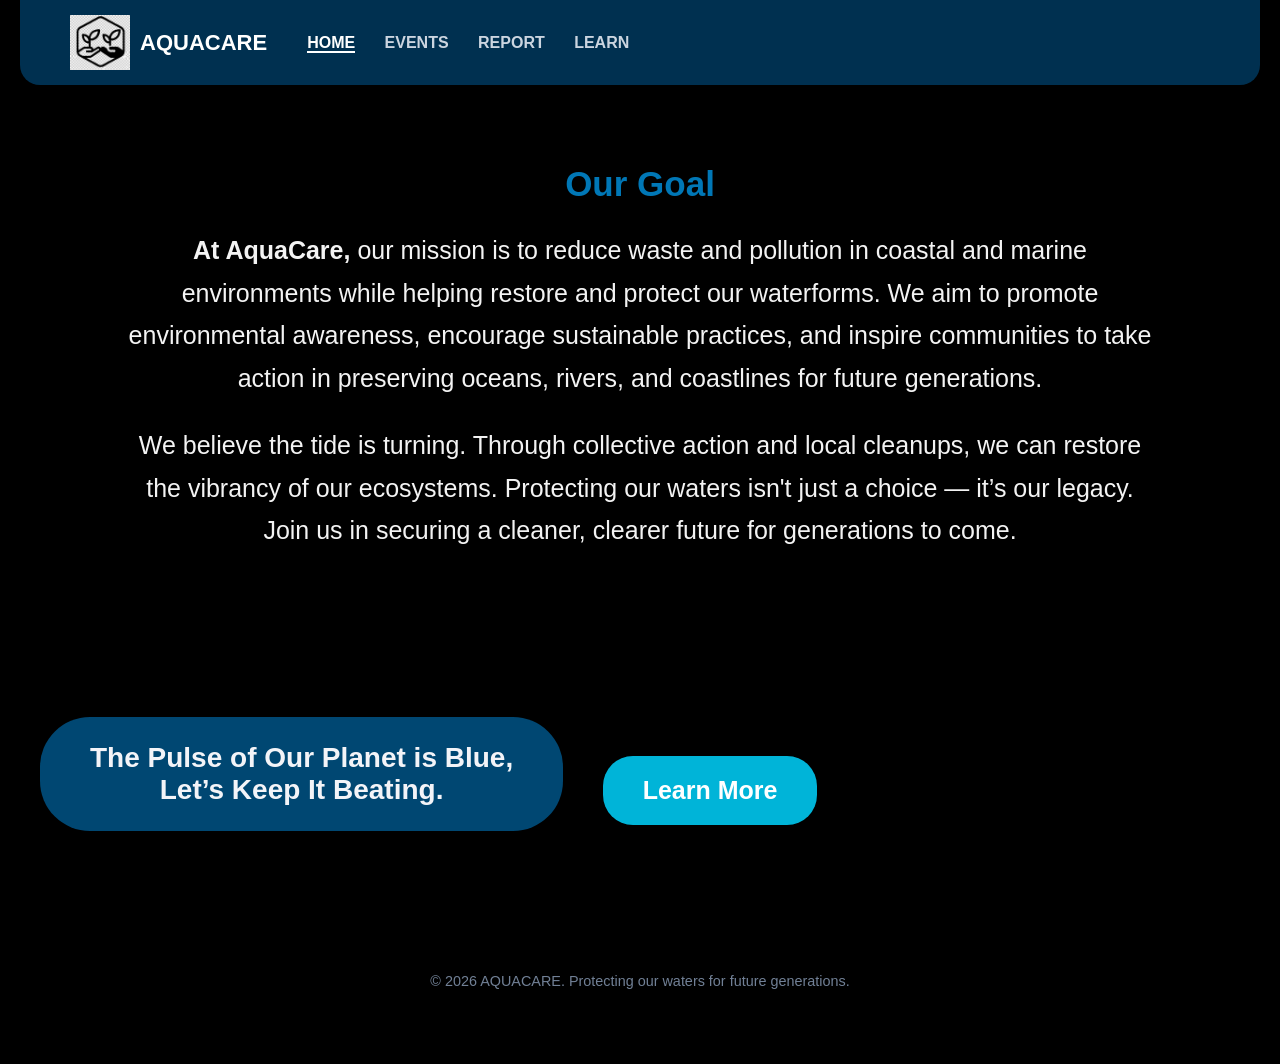
<file: index.html>
<!DOCTYPE html>
<html lang="en">
<head>
    <meta charset="UTF-8">
    <title>AQUACARE | Home</title>
    <link rel="stylesheet" href="style.css">
</head>
<body>
    <header>
        <div class="logo">
            <img src="logo.png" alt="AquaCare Logo" width="60">
            AQUACARE
        </div>
        <nav>
            
            <a href="index.html" class="active">HOME</a>
            <a href="events.html">EVENTS</a>
            <a href="report.html">REPORT</a>
            <a href="learn.html">LEARN</a>
        </nav>
    </header>
<section class="purpose">
    <h2><strong>Our Goal</strong></h2>

    <p>
        <strong>At AquaCare,</strong> our mission is to reduce waste and pollution in coastal and marine environments while helping restore and protect our waterforms. We aim to promote environmental awareness, encourage sustainable practices, and inspire communities to take action in preserving oceans, rivers, and coastlines for future generations.
    </p>

    <p>
        We believe the tide is turning. Through collective action and local cleanups, we can restore the vibrancy of our ecosystems. Protecting our waters isn't just a choice — it’s our legacy. Join us in securing a cleaner, clearer future for generations to come.
    </p>
</section>
    </main>
    <main>
        <section class="hero-section">
            <div class="hero-banner">
                The Pulse of Our Planet is Blue,<br>
                <span>Let’s Keep It Beating.</span>    
            </div>
    

<a href="learn.html" class="learn-btn-body">Learn More</a>
                <br><br>
                
    

    <footer>
        <p>&copy; 2026 AQUACARE. Protecting our waters for future generations.</p>
    </footer>
</body>
</html>
</file>
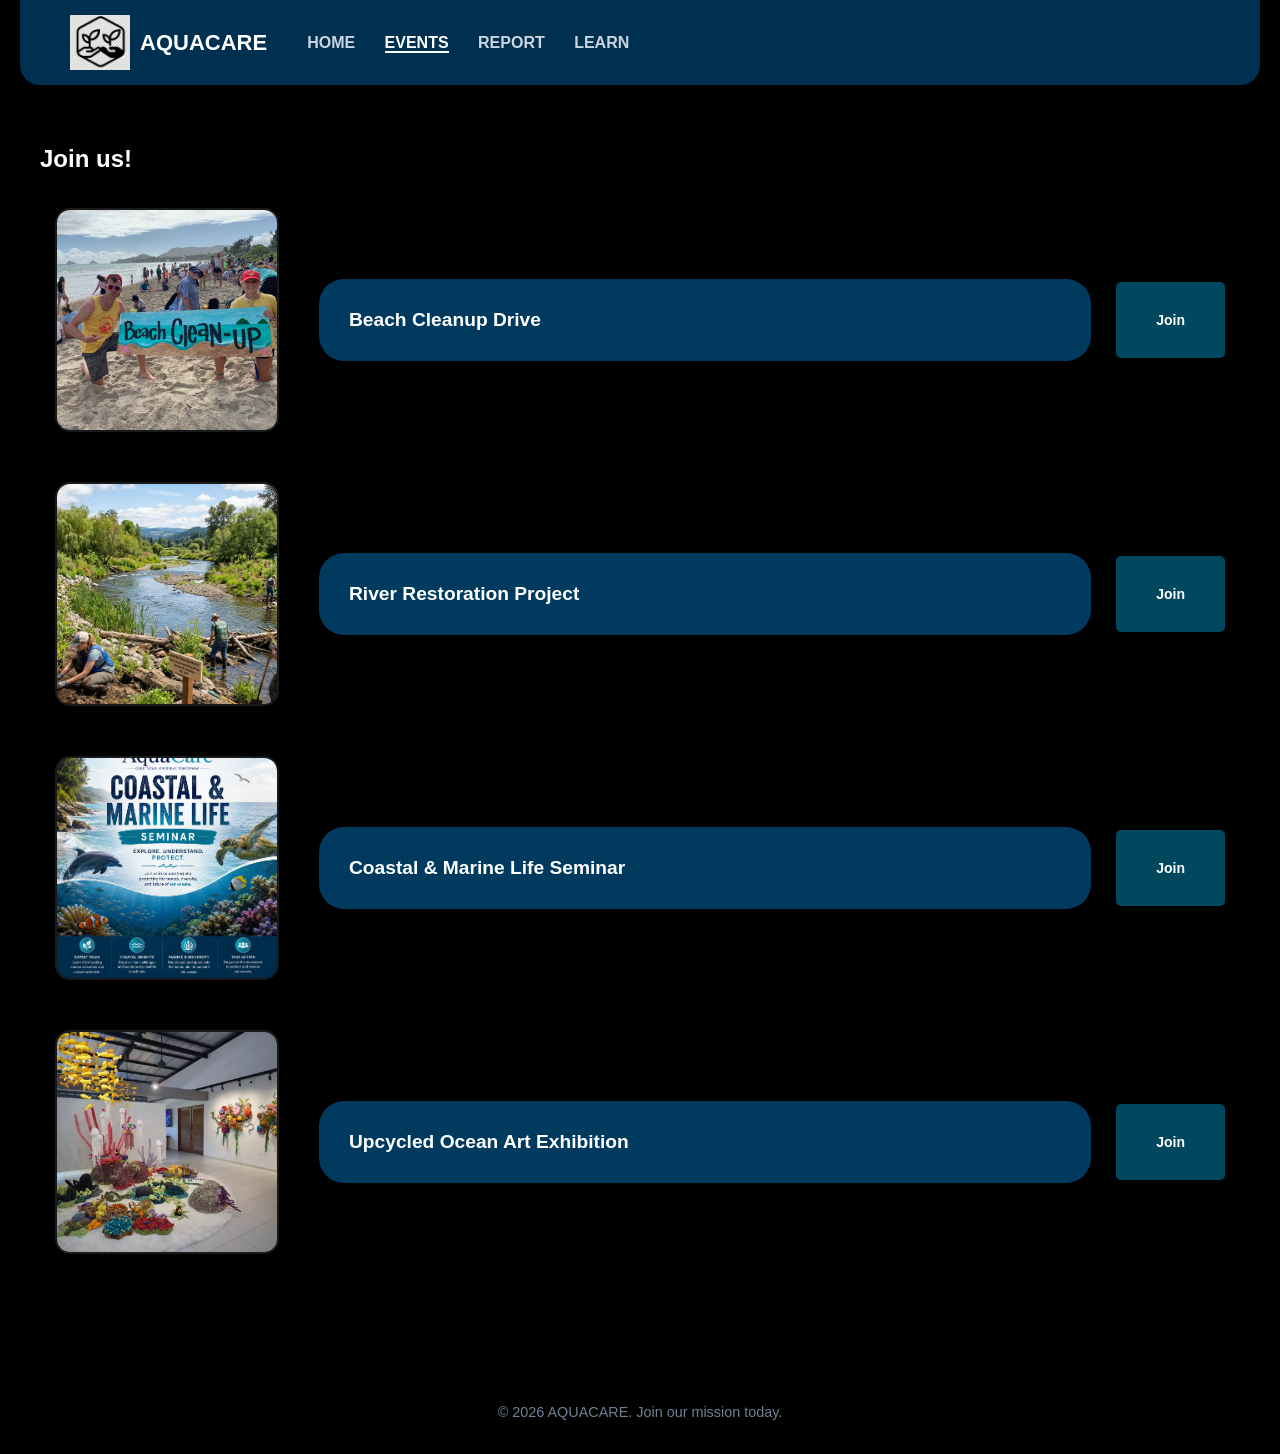
<file: events.html>
<!DOCTYPE html>
<html lang="en">
<head>
    <meta charset="UTF-8">
    <title>AQUACARE | Events</title>
    <link rel="stylesheet" href="style.css">
</head>
<body>
    <header>
        <div class="logo">
            <img src="logo.png" alt="AquaCare Logo" width="60">
            AQUACARE
        </div>
        <nav>
            <a href="index.html">HOME</a>
            <a href="events.html" class="active">EVENTS</a>
            <a href="report.html">REPORT</a>
            <a href="learn.html">LEARN</a>
        </nav>
    </header>

    <main>
        <section class="content-container">
            <h1 class="page-title">Join us!</h1>
            
            <!-- Event 1 -->
            <div class="event-card">
                <img src="cleanup.webp" alt="Community Beach Cleanup" class="event-img">
                <div class="event-details-box">Beach Cleanup Drive</div>
                <button class="join-btn">Join</button>
            </div>

            <!-- Event 2 -->
            <div class="event-card">
                <img src="restoration.jpg" alt="River Waste Collection" class="event-img">
                <div class="event-details-box">River Restoration Project</div>
                <button class="join-btn">Join</button>
            </div>

            <!-- Event 3 -->
            <div class="event-card">
                <img src="seminar.png" alt="Coastal & Marine Life Seminar" class="event-img">
                <div class="event-details-box">Coastal & Marine Life Seminar</div>
                <button class="join-btn">Join</button>
            </div>

            <!-- Event 4 -->
            <div class="event-card">
                <img src="exhibit.webp" alt="Ocean Art Exhibition" class="event-img">
                <div class="event-details-box">Upcycled Ocean Art Exhibition</div>
                <button class="join-btn">Join</button>
            </div>
        </section>
    </main>

    <footer>
        <p>&copy; 2026 AQUACARE. Join our mission today.</p>
    </footer>
</body>
</html>
</file>
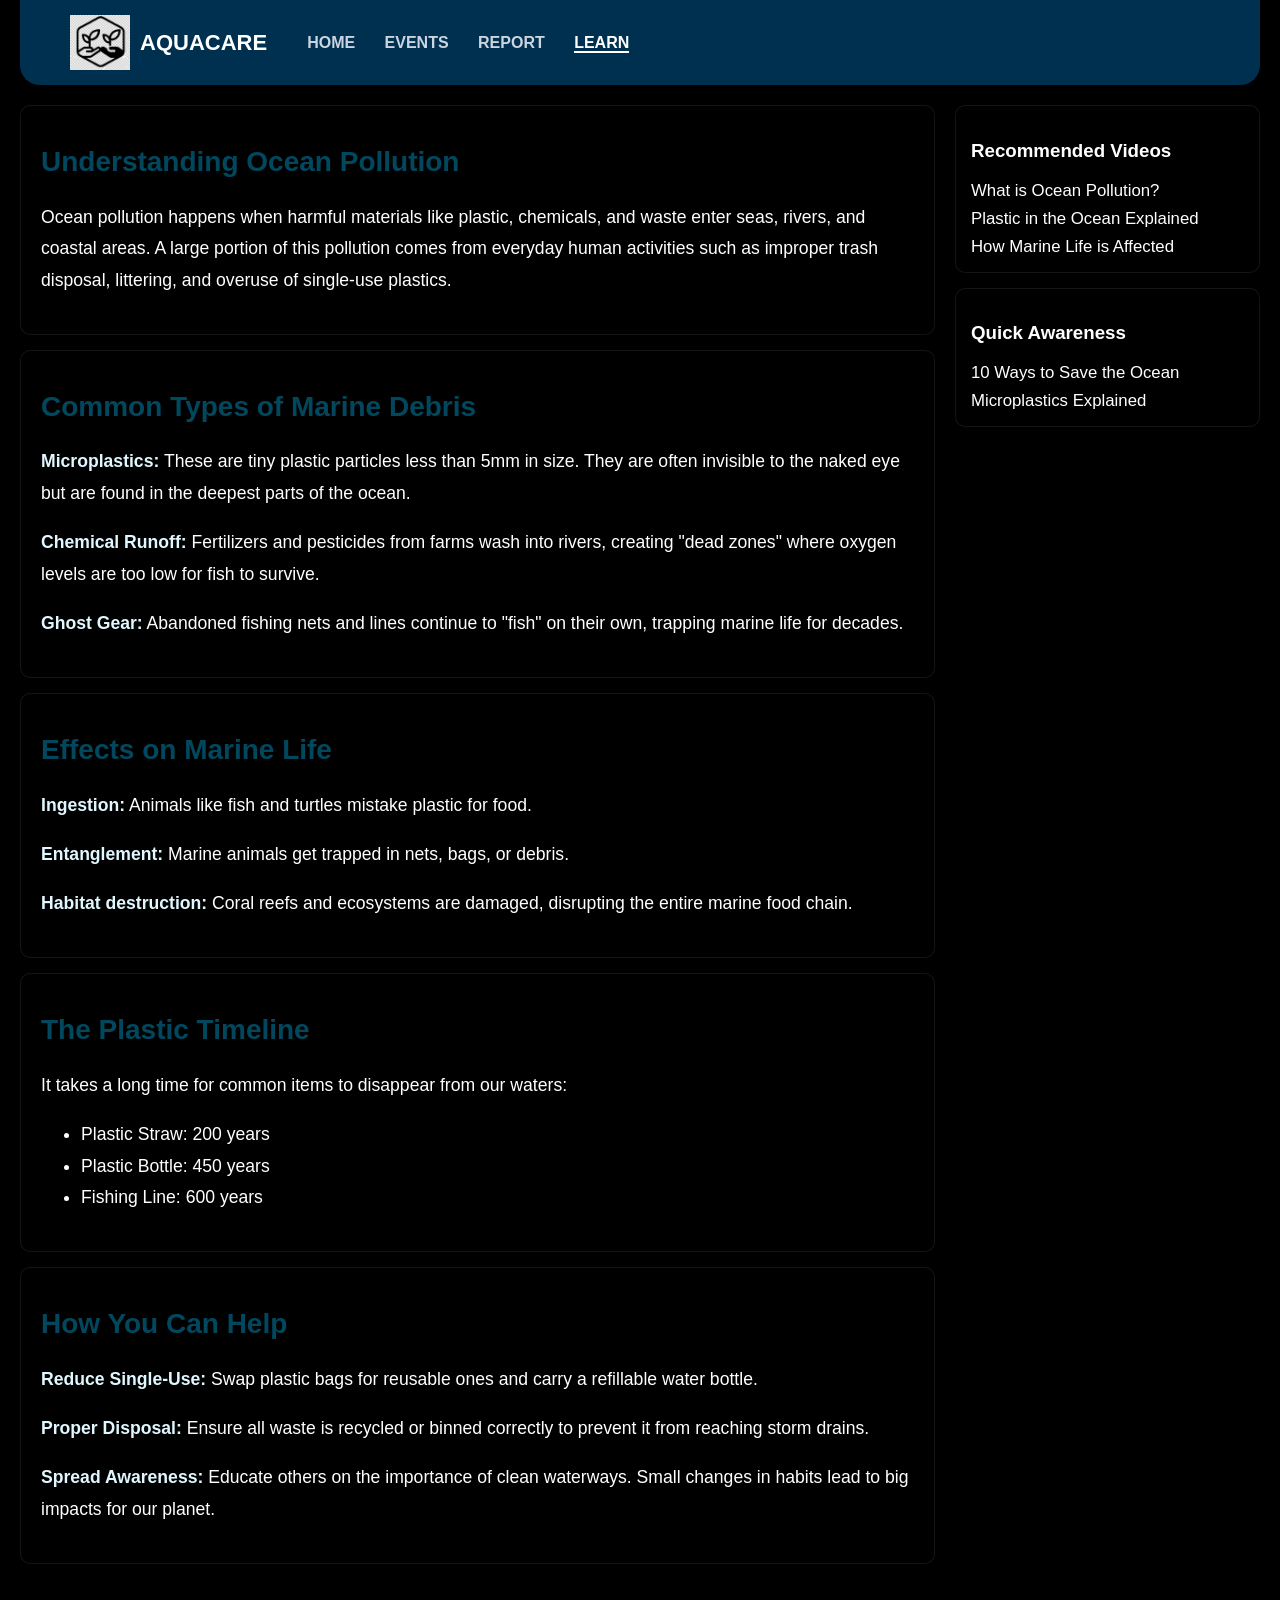
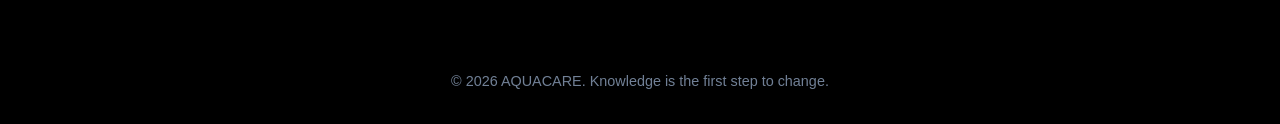
<file: learn.html>
<!DOCTYPE html>
<html lang="en">
<head>
    <meta charset="UTF-8">
    <title>AQUACARE | Learn More</title>
    <link rel="stylesheet" href="style.css">

    <style>
        .learn-wrapper{
    display: flex;
    gap: 20px;
    padding: 20px;
}

/* MAIN CONTENT AREA */
.learn-content{
    flex: 3;
}

/* HEADER COLOR (Enlarged for hierarchy) */
.learn-content h2{
    margin-top: 20px;
    color: #01485f;
    font-weight: 700;
    font-size: 1.75rem; /* Increased size */
}

/* DETAILS TEXT = WHITE (Bumped up size and line-height) */
.learn-content p,
.learn-content ul,
.learn-content li{
    font-size: 1.1rem; /* Made text a bit bigger */
    line-height: 1.8;  /* Slightly looser tracking for better readability at larger sizes */
    color: #ffffff;
}

/* Make bold text slightly brighter for emphasis */
.learn-content strong{
    color: #e0f7ff;
}

/* CARD BACKGROUND for readability */
.learn-card{
    background: rgba(0, 0, 0, 0.45);
    padding: 20px; /* Marginally increased padding to cushion the larger text */
    margin-bottom: 15px;
    border-radius: 10px;
    transition: 0.3s;
    backdrop-filter: blur(4px);
    border: 1px solid rgba(255, 255, 255, 0.08);
}

/* Hover effect */
.learn-card:hover{
    transform: translateY(-3px);
    box-shadow: 0 6px 18px rgba(0,0,0,0.3);
}

/* SIDEBAR */
.video-sidebar{
    flex: 1;
    position: sticky;
    top: 20px;
    height: fit-content;
}

/* VIDEO BOX */
.video-box{
    background: rgba(0, 0, 0, 0.4);
    padding: 15px;
    margin-bottom: 15px;
    border-radius: 10px;
    border: 1px solid rgba(255,255,255,0.08);
}

/* VIDEO LINKS (Enlarged to match body text) */
.video-box a{
    display: block;
    margin-top: 8px;
    font-size: 1.05rem; /* Made links bigger */
    color: #ffffff;
    text-decoration: none;
    transition: 0.2s;
}

.video-box a:hover{
    color: #9fe7ff;
    text-decoration: underline;
}

/* MOBILE RESPONSIVE */
@media (max-width: 768px){
    .learn-wrapper{
        flex-direction: column;
    }
}
    </style>
</head>

<body>
    <header>
        <div class="logo">
            <img src="logo.png" alt="AquaCare Logo" width="60">
            AQUACARE
        </div>
        <nav>
            <a href="index.html">HOME</a>
            <a href="events.html">EVENTS</a>
            <a href="report.html">REPORT</a>
            <a href="learn.html" class="active">LEARN</a>
        </nav>
    </header>

    <main class="learn-wrapper">

        
        <section class="learn-content">

            <div class="learn-card">
                <h2>Understanding Ocean Pollution</h2>
                <p>Ocean pollution happens when harmful materials like plastic, chemicals, and waste enter seas, rivers, and coastal areas. A large portion of this pollution comes from everyday human activities such as improper trash disposal, littering, and overuse of single-use plastics.</p>
            </div>

            <div class="learn-card">
                <h2>Common Types of Marine Debris</h2>
                <p><strong>Microplastics:</strong> These are tiny plastic particles less than 5mm in size. They are often invisible to the naked eye but are found in the deepest parts of the ocean.</p>
                <p><strong>Chemical Runoff:</strong> Fertilizers and pesticides from farms wash into rivers, creating "dead zones" where oxygen levels are too low for fish to survive.</p>
                <p><strong>Ghost Gear:</strong> Abandoned fishing nets and lines continue to "fish" on their own, trapping marine life for decades.</p>
            </div>

            <div class="learn-card">
                <h2>Effects on Marine Life</h2>
                <p><strong>Ingestion:</strong> Animals like fish and turtles mistake plastic for food.</p>
                <p><strong>Entanglement:</strong> Marine animals get trapped in nets, bags, or debris.</p>
                <p><strong>Habitat destruction:</strong> Coral reefs and ecosystems are damaged, disrupting the entire marine food chain.</p>
            </div>

            <div class="learn-card">
                <h2>The Plastic Timeline</h2>
                <p>It takes a long time for common items to disappear from our waters:</p>
                <ul>
                    <li>Plastic Straw: 200 years</li>
                    <li>Plastic Bottle: 450 years</li>
                    <li>Fishing Line: 600 years</li>
                </ul>
            </div>

            <div class="learn-card">
                <h2>How You Can Help</h2>
                <p><strong>Reduce Single-Use:</strong> Swap plastic bags for reusable ones and carry a refillable water bottle.</p>
                <p><strong>Proper Disposal:</strong> Ensure all waste is recycled or binned correctly to prevent it from reaching storm drains.</p>
                <p><strong>Spread Awareness:</strong> Educate others on the importance of clean waterways. Small changes in habits lead to big impacts for our planet.</p>
            </div>

        </section>

        <!-- VIDEO SIDEBAR -->
        <aside class="video-sidebar">

            <div class="video-box">
                <h3>Recommended Videos</h3>
                <a href="https://www.youtube.com/watch?v=a35ffqcF_ZA" target="_blank">What is Ocean Pollution?</a>
                <a href="https://www.youtube.com/watch?v=Rqpfnj7dAgw" target="_blank">Plastic in the Ocean Explained</a>
                <a href="https://www.youtube.com/watch?v=-pso4Z3gLJ0" target="_blank">How Marine Life is Affected</a>
            </div>

            <div class="video-box">
                <h3>Quick Awareness</h3>
                <a href="https://www.youtube.com/watch?v=eTBJ6MrdZFQ" target="_blank">10 Ways to Save the Ocean</a>
                <a href="https://www.youtube.com/watch?v=ZHCgA-n5wRw" target="_blank">Microplastics Explained</a>
            </div>

        </aside>

    </main>

    <footer>
        <p>&copy; 2026 AQUACARE. Knowledge is the first step to change.</p>
    </footer>
</body>
</html>
</file>
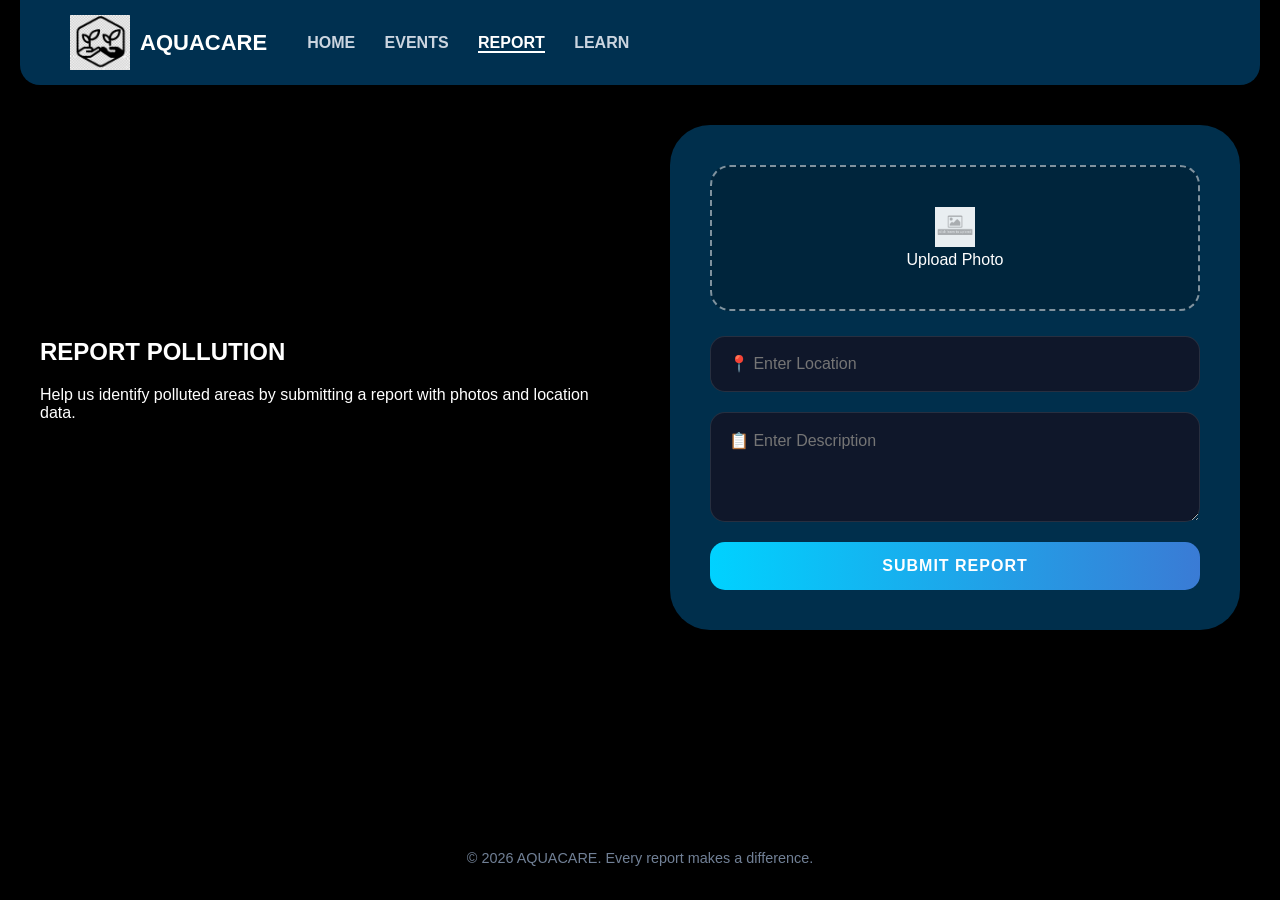
<file: report.html>
<!DOCTYPE html>
<html lang="en">
<head>
    <meta charset="UTF-8">
    <title>AQUACARE | Report Pollution</title>
    <link rel="stylesheet" href="style.css">
</head>
<body>
    <header>
        <div class="logo">
            <img src="logo.png" alt="AquaCare Logo" width="60">
            AQUACARE
        </div>
        <nav>
            <a href="index.html">HOME</a>
            <a href="events.html">EVENTS</a>
            <a href="report.html" class="active">REPORT</a>
            <a href="learn.html">LEARN</a>
        </nav>
    </header>

    <main>
    <section class="report-layout">
        <div class="report-text">
            <h1>REPORT POLLUTION</h1>
            <p>Help us identify polluted areas by submitting a report with photos and location data.</p>
        </div>

       
        <form class="report-form" action="#" method="POST" enctype="multipart/form-data">
            
            
            <label class="upload-area" for="file-upload">
                <img src="uploadphoto.png"Upload" width="40"><br>
                <span>Upload Photo</span>
                <input type="file" id="file-upload" name="photo" accept="image/*" class="hidden-input">
            </label>

            <!-- Location Input -->
            <input type="text" class="input-field" name="location" placeholder="📍 Enter Location" required>

            <!-- Description Textarea -->
            <textarea class="input-field description-field" name="description" placeholder="📋 Enter Description" rows="4"></textarea>

            <!-- Submit Button -->
            <button type="submit" class="submit-btn">SUBMIT REPORT</button>
        </form>
    </section>
</main>

    <footer>
        <p>&copy; 2026 AQUACARE. Every report makes a difference.</p>
    </footer>
</body>
</html>
</file>
<file: style.css>
body {
    margin: 0;
    font-family: 'Segoe UI', Tahoma, Geneva, Verdana, sans-serif;
    
    background: linear-gradient(rgba(0, 0, 0, 0.85), rgba(0, 0, 0, 0.7)), 
                url('https://images.unsplash.com/photo-1551244072-5d12893278ab?auto=format&fit=crop&q=80&w=2000');
    background-size: cover;
    background-attachment: fixed;
    background-color: #000; 
    color: white;
    min-height: 100vh;
    display: flex;
    flex-direction: column;
}

header {
    background-color: rgba(0, 60, 100, 0.8); 
    padding: 15px 50px;
    display: flex;
    align-items: center;
    border-radius: 0 0 20px 20px;
    margin: 0 20px;
    backdrop-filter: blur(10px); 
}

.logo {
    font-weight: bold;
    font-size: 22px;
    margin-right: 40px;
    display: flex;
    align-items: center;
    gap: 10px;
}

nav a {
    color: #cbd5e0;
    text-decoration: none;
    margin-right: 25px;
    font-weight: bold;
    transition: color 0.3s ease;
}

nav a:hover {
    color: white;
}

nav a.active {
    border-bottom: 2px solid white;
    color: white;
}

main {
    flex: 1;
    padding: 40px;
}

footer {
    background: rgba(0, 0, 0, 0.9);
    text-align: center;
    padding: 20px;
    margin-top: 40px;
    font-size: 0.9rem;
    color: #718096;
}


.hero-banner {
    background: rgba(0, 119, 190, 0.6);
    color: #f3f4f8;
    padding: 25px 50px;
    border-radius: 50px;
    display: inline-block;
    font-size: 28px;
    font-weight: 800;
    margin: 50px 0;
    text-align: center;
    box-shadow: 0 10px 25px rgba(0,0,0,0.5);
}

.info-box {
    background: rgba(0, 119, 190, 0.6);
    padding: 35px;
    border-radius: 30px;
    max-width: 800px;
    line-height: 1.8;
    backdrop-filter: blur(5px);
}

.event-card {
    display: flex;
    gap: 25px;
    margin-bottom: 25px;
    align-items: center;
}

.event-img {
    width: 220px;
    height: 220px;
    border-radius: 15px;
    object-fit: cover;
    border: 2px solid rgba(255,255,255,0.1);
}

.event-details-box {
    background: rgba(0, 119, 190, 0.5);
    flex: 1;
    border-radius: 25px;
    display: flex;
    align-items: center;
    padding: 30px;
    font-weight: bold;
    font-size: 1.2rem;
    backdrop-filter: blur(5px);
}

.report-layout {
    display: grid;
    grid-template-columns: 1fr 1fr;
    gap: 60px;
    align-items: center;
}

.report-form {
    background: rgba(0, 119, 190, 0.4);
    padding: 40px;
    border-radius: 40px;
    backdrop-filter: blur(10px);
}

.upload-area {
    border: 2px dashed rgba(255, 255, 255, 0.5);
    padding: 40px;
    text-align: center;
    border-radius: 20px;
    margin-bottom: 25px;
    background: rgba(0,0,0,0.2);
}

.input-field {
    background: #0f172a;
    padding: 18px;
    border-radius: 15px;
    margin-bottom: 20px;
    color: #e2e8f0;
    border: 1px solid rgba(255,255,255,0.1);
}


.input-field {
    width: 100%; 
    box-sizing: border-box; 
    border: 1px solid rgba(255, 255, 255, 0.1);
    outline: none;
    font-family: inherit;
    font-size: 1rem;
    display: block;
}


.description-field {
    resize: vertical; /
    min-height: 120px;
}


.upload-area {
    display: block;
    cursor: pointer;
    transition: background 0.3s ease;
}

.upload-area:hover {
    background: rgba(255, 255, 255, 0.1);
}


.hidden-input {
    display: none;
}

/* Submit Button  */
.submit-btn {
    background: #00d2ff; 
    background: linear-gradient(to right, #00d2ff, #3a7bd5);
    color: white;
    border: none;
    padding: 15px 30px;
    border-radius: 15px;
    font-weight: bold;
    font-size: 1rem;
    cursor: pointer;
    width: 100%;
    transition: transform 0.2s ease, box-shadow 0.2s ease;
    text-transform: uppercase;
    letter-spacing: 1px;
}

.submit-btn:hover {
    transform: translateY(-2px);
    box-shadow: 0 5px 15px rgba(0, 210, 255, 0.4);
}

.submit-btn:active {
    transform: translateY(0);
}

/* Styling for the Learn Page */
.learn-header {
    text-align: center;
    margin-bottom: 50px;
}

.learn-header h1 {
    font-size: 3.5rem;
    margin-bottom: 10px;
    letter-spacing: 2px;
}

.subtitle {
    font-size: 1.2rem;
    color: #cbd5e0;
}


@media (max-width: 900px) {
    .report-layout {
        grid-template-columns: 1fr;
    }
}
.learn-btn-body{
    display: inline-block;
    margin-top: 25px;
    margin-left: 35px;

    background: #00b4d8;
    color: white;
    padding: 20px 40px;

    border-radius: 30px;
    text-decoration: none;
    font-weight: bold;  
    font-size: 25px;

    box-shadow: 0 4px 15px rgba(0,0,0,0.3);
    transition: 0.3s ease;
}

.learn-btn-body:hover{
    background: #0096c7;
    transform: translateY(-3px);
}

.purpose{
    background: #01485f
    padding: 30px;
    text-align: center;
    border-radius: 15px;
    margin: 50px auto;
    width: 80%;
}

.purpose h2{
    color: #0077b6;
    font-size: 35px;
    margin-bottom: 15px;
}

.purpose p{
    color: #f3f3f3;
    font-size: 25px;
    line-height: 1.7;
}

.event-card {
    display: flex;
    align-items: center;
    justify-content: space-between;
    padding: 15px;
    margin-bottom: 20px;
    border: none;
    border-radius: 8px;
}


.event-details-box {
    flex-grow: 1;
    margin-left: 15px;
}


.join-btn {
    background-color: #01485f;
    color: white;
    border: none;
    padding: 30px 40px;
    font-size: 14px;
    font-weight: bold;
    border-radius: 5px;
    cursor: pointer;
    transition: background 0.2s ease;
}


.join-btn:hover {
    background-color: #002d3c; 
}
</file>
